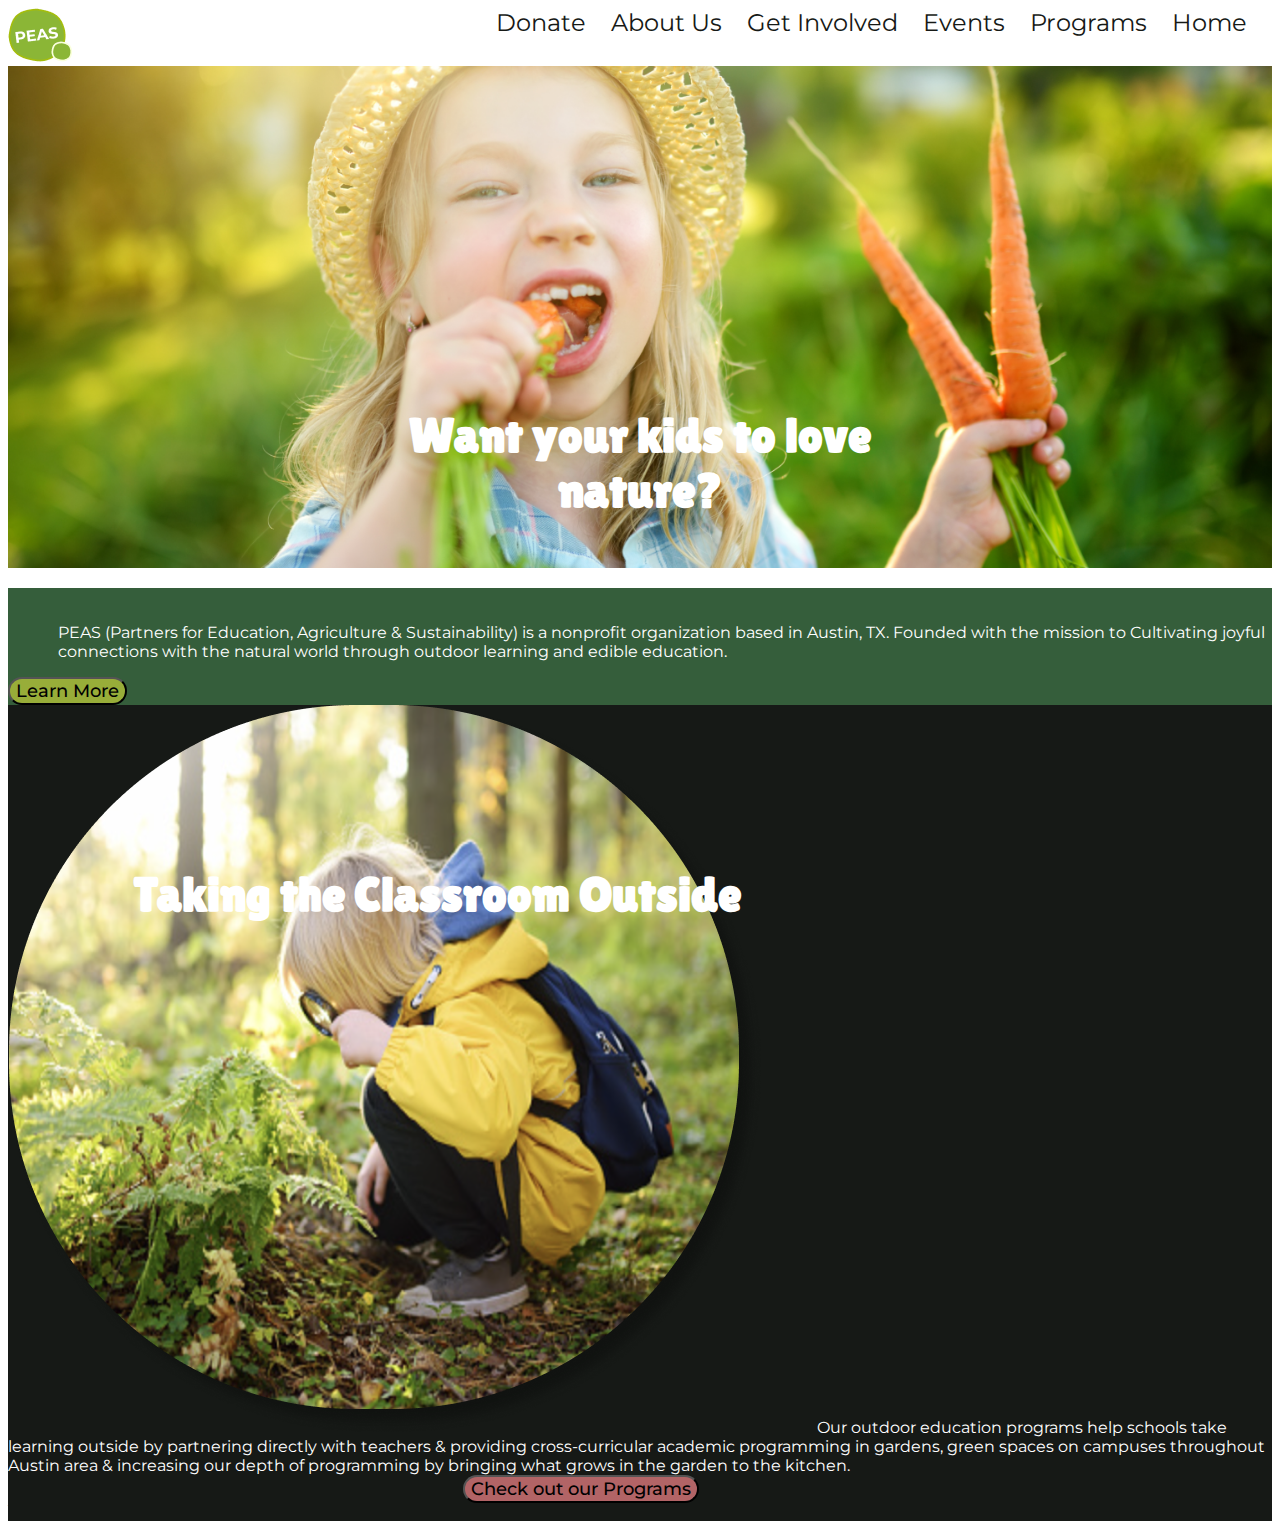
<file: index.html>
<!DOCTYPE html>
<html>
    <head>
        <link rel="preconnect" href="https://fonts.googleapis.com"><link rel="preconnect" href="https://fonts.gstatic.com" crossorigin><link href="https://fonts.googleapis.com/css2?family=Lilita+One&family=Montserrat:ital,wght@0,400;0,500;0,700;1,400&display=swap" rel="stylesheet">
        <link rel="stylesheet" href="https://fonts.googleapis.com/css2?family=Material+Symbols+Outlined:opsz,wght,FILL,GRAD@20..48,100..700,0..1,-50..200" />
            <link rel="stylesheet" href="./style.css">
    </head>

    <body>
        <header class="navigation">
            <div class="logo">
                <img src="Logo Icon.png"/>
            </div>
            <nav class="navbar">
                <ul>
                    <li>Home</li>
                    <li>Programs</li>
                    <li>Events</li>
                    <li>Get Involved</li>
                    <li>About Us</li>
                    <li>Donate</li>
                    </ul>
            </nav>
            </div>
        </header>
        </div>
            <div class="hero">
            <img src="4E0CCDE0-8BFD-44D6-B242-D05D835187B6 1.png" style="width:100%;">
                <h1>Want your kids to love nature?</h1>
            </div>
          </div>
        </div>
        <div class="about">
            <p>​PEAS (Partners for Education, Agriculture & Sustainability) is a nonprofit organization based in Austin, TX. Founded with the mission to
            Cultivating joyful connections with the natural world​ through outdoor learning and edible education.
            </p>
            <button class="btn-green">Learn More</button>
        </div>
        <div class="outside">
            <img src="Screen Shot 2022-11-15 at 7.00 2.png" id="boy">
            <h2>Taking the Classroom Outside</h2>
            <p2>Our outdoor education programs help schools take learning outside by partnering directly with teachers & providing cross-curricular academic programming in gardens, green spaces on campuses throughout Austin area & increasing our depth of programming by bringing what grows in the garden to the kitchen.
            </p2>
            <div class="button-2">
                <button class="btn-dkpink">Check out our Programs</div>button>
            </div>

        </div>
    </body>
</html>
</file>
<file: style.css>
/* Global Styles */
html{
    max-width: 100%;
    color: #161916;
}
ul {
    list-style-type: none;
    margin: 0;
    padding: 0;
    align-items: flex-end;
  }
.logo {
    float: left;
}
.navbar {
    float: right;
}
div {
    margin: o;
}
li {
    display: inline-block;
    font-family: 'Montserrat', Arial, Helvetica, sans-serif;
    font-size: 24px;
    padding-right: 25px;
    float: right;
    padding-bottom: 10px;
}
/* hero */
.hero {
    position: relative;
    text-align: center;
    color: white;
}
h1 {
    font-family: 'Lilita One', 'Segoe UI', Tahoma, Geneva, Verdana, sans-serif;
    font-size: 48px;
    color: white;
    position: absolute;
    top: 75%;
    left: 50%;
    transform: translate(-50%, -50%);
}

/* about */
.about {
    background-color: #355E3B;
    width: 100%;
    padding-top: 0;
    position: relative;
}
p {
    color: white;
    font-family: 'Montserrat', Arial, Helvetica, sans-serif;
    font-size: 16px;
    text-align: left;
    margin: right 50px;
    margin-left: 50px;
    padding-top: 35px;
}
.btn-green {
    border-radius: 35px;
    font-family: 'Montserrat', Arial, Helvetica, sans-serif;
    font-size: 18px;
    font-weight: 500;
    background-color: #98AD39;
    justify-content: center;
    align-items: center;
}
/* outside */
.outside {
    background-color: #161916;
    width: 100%;
    padding-top: 0;
    position: relative;
}
h2 {
    font-family: 'Lilita One', 'Segoe UI', Tahoma, Geneva, Verdana, sans-serif;
    font-size: 48px;
    color: white;
    position: absolute;
    top: 15%;
    left: 10%;
}
p2 {
    color: white;
    font-family: 'Montserrat', Arial, Helvetica, sans-serif;
    font-size: 16px;
    text-align: left;
    margin: right 50px;
    margin-left: 50px;
    padding-top: 35px;
}
.button-2 {
  margin: auto;
  position: relative;
  width: 28%;
}
.btn-dkpink {
    border-radius: 35px;
    font-family: 'Montserrat', Arial, Helvetica, sans-serif;
    font-size: 18px;
    font-weight: 500;
    background-color: #B26466;
    justify-content: center;
    align-items: center;
}
.boy {
    align-items: left;
    padding-top: 10px;
}
</file>
